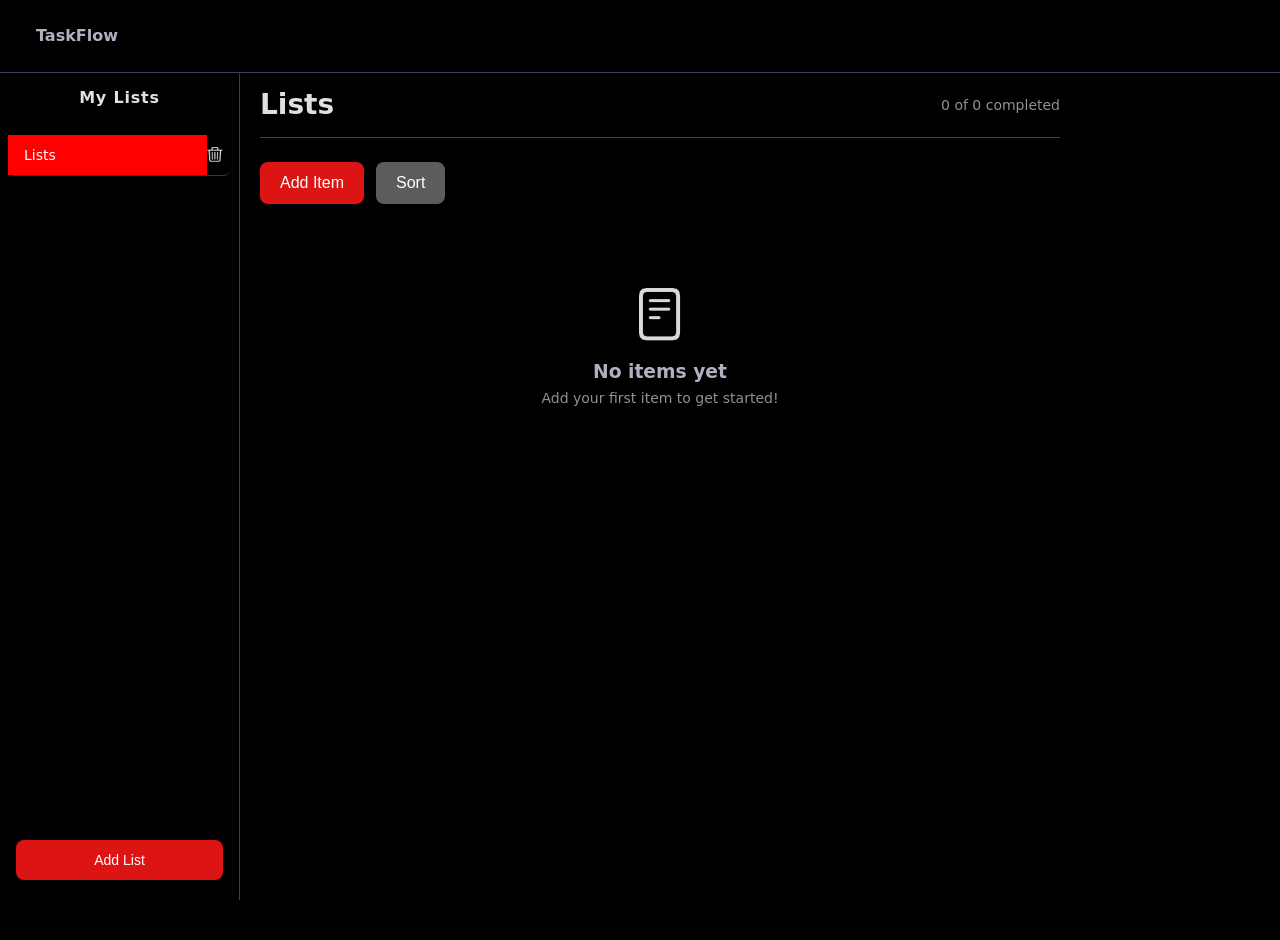
<file: index.html>
<!DOCTYPE html>
<html lang="en">
<head>
    <meta charset="UTF-8">
    <meta name="viewport" content="width=device-width, initial-scale=1.0">
    <title>stuff reminder</title>
    <link rel="stylesheet" href="script.css">
</head>
<body>
    <div class="header">
        <a class="name">TaskFlow</a>
    </div>
    <div class="sidebar">
        <h1>My Lists</h1>
        <ul id="navList"></ul>
        <button id="addButton">Add List</button>
    </div>

    <!-- Page content -->
    <div class="content">
        <div id="listContent">
            <div class="list-header">
                <h1 id="listTitle">Lists</h1>
                <div class="list-stats">
                    <span id="completedCount">0</span> of <span id="totalCount">0</span> completed
                </div>
            </div>

            <div class="list-actions">
                <button id="addItemButton" class="add-item-btn">
                    <!-- <span class="plus-icon">+</span> -->
                    Add Item
                </button>
                <button id="sortButton" class="sort-btn">Sort</button>
            </div>

            <div id="listItems" class="list-items">
                <!-- List items will be dynamically added here -->
            </div>

            <div id="emptyState" class="empty-state">
                <!-- <div class="empty-icon">📝</div> -->
                <img src="img/text.page.png" class="empty-icon">
                <h3>No items yet</h3>
                <p>Add your first item to get started!</p>
            </div>
        </div>
    </div>

    <script src="stuff.js"></script>
</body>
</html>
</file>
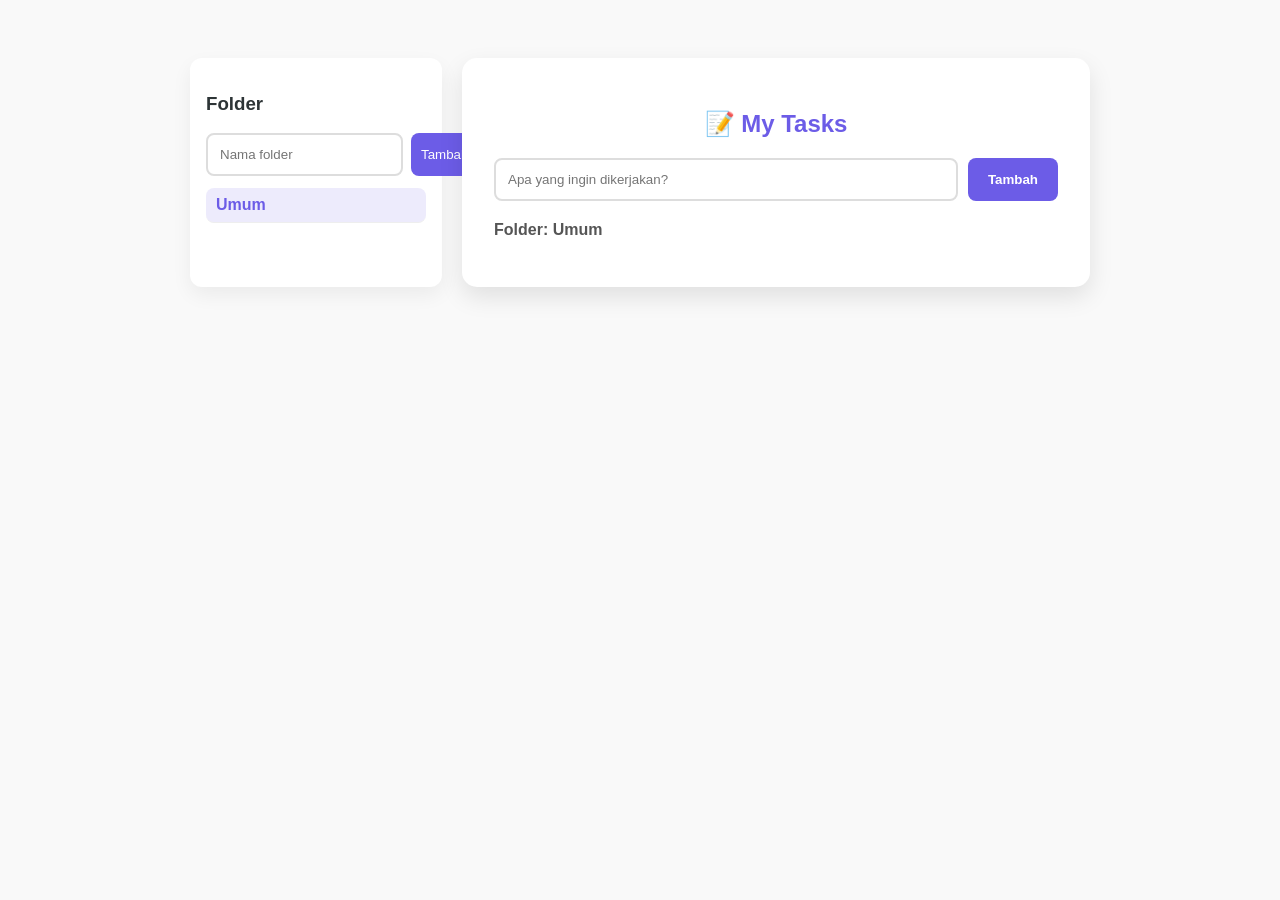
<file: ikram's-idea/doctype.html>
<!DOCTYPE html>
<html lang="id">
<head>
    <meta charset="UTF-8">
    <meta name="viewport" content="width=device-width, initial-scale=1.0">
    <title>My Simple To-Do List</title>
    <link rel="stylesheet" href="script.css">
</head>
<body>

<div class="app">
    <aside class="sidebar">
        <h3>Folder</h3>
        <div class="folder-input">
            <input type="text" id="folder-input" placeholder="Nama folder">
            <button id="add-folder-btn">Tambah</button>
        </div>
        <ul id="folder-list"></ul>
    </aside>

    <main class="container">
        <h2>📝 My Tasks</h2>
        <div class="input-group">
            <input type="text" id="todo-input" placeholder="Apa yang ingin dikerjakan?">
            <button id="add-btn">Tambah</button>
        </div>
        <h4 id="current-folder-title">Folder: Umum</h4>
        <ul id="todo-list"></ul>
    </main>
</div>

<script src="link.js"></script>

</body>
</html>
</file>
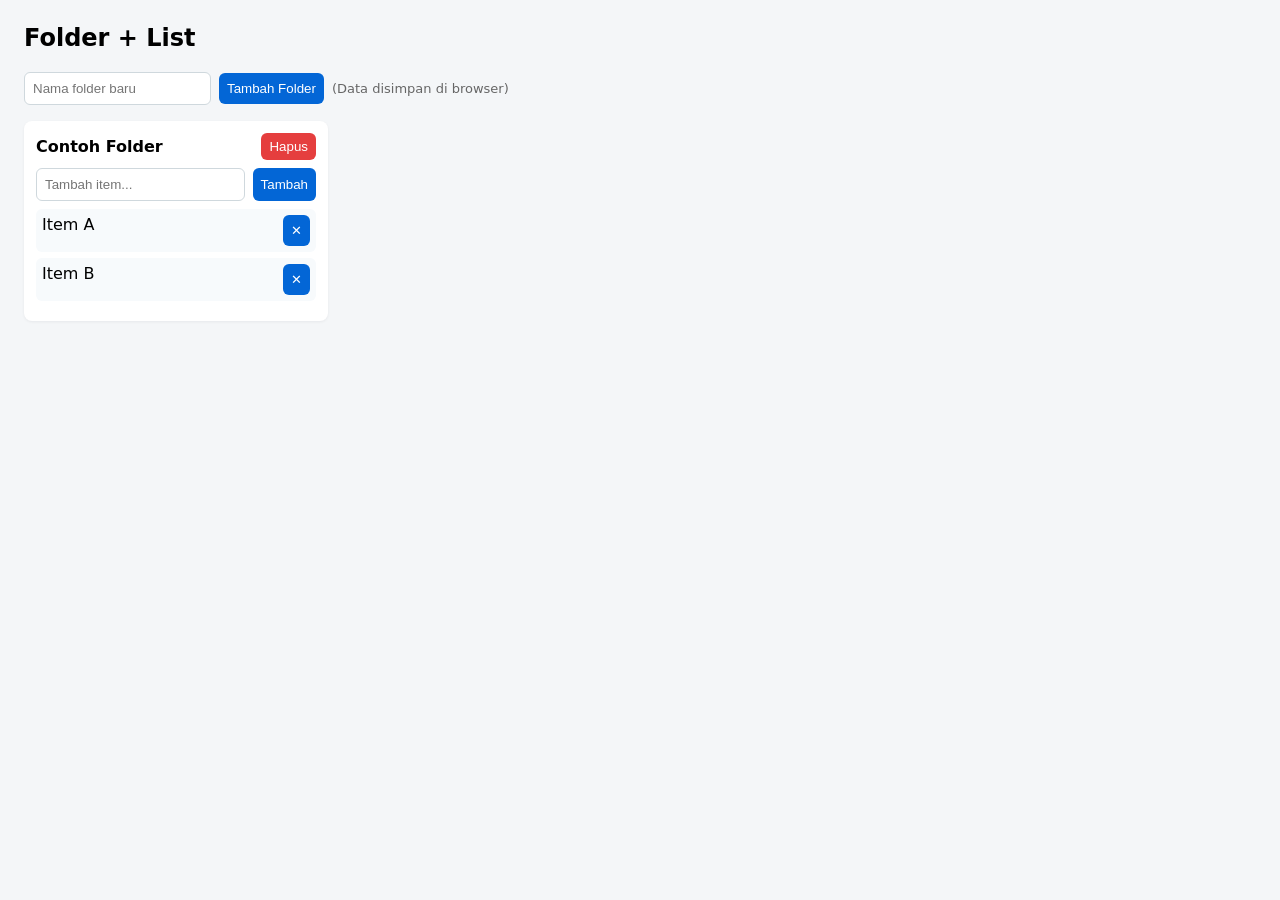
<file: ikram's-idea/folder(experimental).html>
<!doctype html>
<html lang="id">
<head>
  <meta charset="utf-8" />
  <meta name="viewport" content="width=device-width,initial-scale=1" />
  <title>Folder List Demo</title>
  <style>
    body{font-family:system-ui,-apple-system,Segoe UI,Roboto,Arial;margin:24px;background:#f4f6f8}
    .top{display:flex;gap:8px;align-items:center;margin-bottom:16px}
    input,button{padding:8px;border:1px solid #cfd8dd;border-radius:6px}
    button{background:#0366d6;color:#fff;border:none;cursor:pointer}
    .cols{display:flex;gap:12px;flex-wrap:wrap}
    .folder{background:#fff;padding:12px;border-radius:8px;box-shadow:0 1px 3px rgba(16,24,40,.06);width:280px}
    .folder h3{margin:0 0 8px 0;display:flex;justify-content:space-between;align-items:center;font-size:16px}
    .items{list-style:none;padding:0;margin:8px 0}
    .items li{display:flex;justify-content:space-between;padding:6px;border-radius:6px;background:#f7fafc;margin-bottom:6px}
    .small{font-size:13px;color:#666}
    .trash{background:#e53e3e;border-radius:6px;padding:6px 8px}
    .muted{color:#666;font-size:13px}
  </style>
</head>
<body>
  <h2>Folder + List</h2>
  <div class="top">
    <input id="folderName" placeholder="Nama folder baru" />
    <button id="addFolderBtn">Tambah Folder</button>
    <span class="muted">(Data disimpan di browser)</span>
  </div>

  <div id="folders" class="cols"></div>

  <script>
    const storageKey = 'folders-v1'

    function uid(){return Date.now().toString(36)+Math.random().toString(36).slice(2,8)}

    function load(){
      try{const v = localStorage.getItem(storageKey); return v?JSON.parse(v):[] }catch(e){return []}
    }

    function save(data){ localStorage.setItem(storageKey, JSON.stringify(data)) }

    function render(){
      const container = document.getElementById('folders')
      const data = load()
      container.innerHTML = ''
      data.forEach(folder=>{
        const el = document.createElement('div')
        el.className='folder'
        el.innerHTML = `
          <h3>
            <span contenteditable="true" data-id="${folder.id}" class="title">${escapeHtml(folder.title)}</span>
            <button class="trash" data-action="del" data-id="${folder.id}">Hapus</button>
          </h3>
          <div style="display:flex;gap:8px;margin-bottom:8px">
            <input class="itemInput" placeholder="Tambah item..." style="flex:1" />
            <button data-action="addItem" data-id="${folder.id}">Tambah</button>
          </div>
          <ul class="items">
            ${folder.items.map((it,i)=>`<li><span>${escapeHtml(it)}</span><button data-action="rmItem" data-id="${folder.id}" data-index="${i}">✕</button></li>`).join('')}
          </ul>
        `
        container.appendChild(el)
      })

      // attach events
      container.querySelectorAll('[data-action]').forEach(btn=>{
        btn.addEventListener('click',e=>{
          const action = btn.dataset.action
          const id = btn.dataset.id
          if(action==='del') deleteFolder(id)
          if(action==='addItem'){
            const input = btn.parentElement.querySelector('.itemInput')
            if(input.value.trim()) addItem(id,input.value.trim()), input.value=''
          }
          if(action==='rmItem') removeItem(btn.dataset.id, Number(btn.dataset.index))
        })
      })

      container.querySelectorAll('.title').forEach(span=>{
        span.addEventListener('blur', e=>{
          const id = span.dataset.id
          updateFolderTitle(id, span.innerText.trim() || 'Untitled')
        })
      })
    }

    function escapeHtml(s){ return String(s).replace(/[&<>\"']/g, c=>({ '&':'&amp;','<':'&lt;','>':'&gt;','\"':'&quot;','\'':'&#39;' }[c])) }

    function addFolder(title){
      const data = load()
      data.unshift({id:uid(), title: title||'Folder baru', items:[]})
      save(data)
      render()
    }

    function deleteFolder(id){
      const data = load().filter(f=>f.id!==id)
      save(data); render()
    }

    function addItem(folderId, text){
      const data = load()
      const f = data.find(x=>x.id===folderId)
      if(!f) return
      f.items.push(text)
      save(data); render()
    }

    function removeItem(folderId, index){
      const data = load()
      const f = data.find(x=>x.id===folderId)
      if(!f) return
      f.items.splice(index,1)
      save(data); render()
    }

    function updateFolderTitle(id, newTitle){
      const data = load()
      const f = data.find(x=>x.id===id); if(!f) return
      f.title = newTitle; save(data); render()
    }

    document.getElementById('addFolderBtn').addEventListener('click', ()=>{
      const v = document.getElementById('folderName')
      addFolder(v.value.trim() || 'Folder baru')
      v.value=''
    })

    // initial demo content if empty
    if(load().length===0){
      save([
        {id:uid(), title:'Contoh Folder', items:['Item A','Item B']}
      ])
    }

    render()
  </script>
</body>
</html>
</file>
<file: script.css>
body {
    font-family: system-ui, -apple-system, BlinkMacSystemFont, 'Helvetica Neue', 'Roboto', sans-serif;
    margin: 0;
    padding: 0;
    background-color: #000000;
}

.header {
    position: fixed;
    top: 0;
    left: 0;
    width: 100%;
    overflow: hidden;
    background-color: #000000;
    padding: 16px 20px;
    border-bottom: 1px solid #3d3d54;
    box-shadow: 0 2px 4px rgba(0,0,0,0.3);
    z-index: 1000;
    box-sizing: border-box;
}

/* Style the header links */
.header a {
    float: left;
    color: #b0b0c0;
    text-align: center;
    padding: 10px 16px;
    text-decoration: none;
    font-size: 16px;
    line-height: 20px;
    border-radius: 6px;
    transition: background-color 0.2s ease;
}

.name {
    font-weight: 600;
    color: #e0e0e0;
}

/* The side navigation menu */
.sidebar {
    position: fixed;
    top: 68px;
    left: 0;
    margin: 0;
    padding: 20px 0 60px;
    width: 240px;
    background-color: #000000;
    height: calc(100vh - 68px);
    overflow: auto;
    display: flex;
    flex-direction: column;
    align-items: stretch;
    box-sizing: border-box;
    border-right: 1px solid #3d3d54;
    box-shadow: 2px 0 4px rgba(0,0,0,0.2);
    border-radius: 12px 0 0 12px;
}

.sidebar h1 {
    margin: 0 0 24px;
    text-align: center;
    font-size: 16px;
    font-weight: 600;
    letter-spacing: 0.05em;
    color: #e0e0e0;
}

.sidebar ul {
    list-style: none;
    margin: 0;
    padding: 0;
    flex: 1 1 auto;
}

.sidebar li {
    border-bottom: 1px solid #363652;
    display: flex;
    align-items: center;
    justify-content: space-between;
    transition: background-color 0.2s ease;
    border-radius: 8px;
    margin: 4px 8px;
}

.sidebar li:hover {
    background-color: #202020;
}

.sidebar a {
    display: block;
    color: #b0b0c0;
    padding: 12px 16px;
    text-decoration: none;
    flex: 1 1 auto;
    font-size: 14px;
    font-weight: 500;
    border-radius: 0;
}

.delete-button {
    border: none;
    background: transparent;
    color: #909099;
    padding: 12px 8px 12px 0;
    width: auto;
    height: auto;
    cursor: pointer;
    transition: all 0.2s ease;
    display: flex;
    align-items: center;
    justify-content: center;
    margin-right: 0;
    border-radius: 4px;
    outline: none;
}

.delete-button:hover {
    background-color: transparent;
    color: #dc3545;
}

.delete-button img {
    width: 16px;
    height: 16px;
}

.sidebar a.active {
    background-color: #ff0000;
    color: white;
}

.sidebar a:hover:not(.active) {
    background-color: #3d3d54;
}

#addButton {
    position: absolute;
    left: 16px;
    bottom: 20px;
    width: calc(100% - 32px);
    border: none;
    background-color: #dc1414;
    color: white;
    padding: 12px 16px;
    cursor: pointer;
    font-size: 14px;
    font-weight: 500;
    border-radius: 8px;
    transition: background-color 0.2s ease;
    box-shadow: 0 2px 4px rgba(0,0,0,0.2);
}

#addButton:hover {
    background-color: #27ae60;
}

div.content {
    margin-left: 240px;
    margin-top: 68px;
    padding: 20px;
    min-height: calc(100vh - 68px);
    background-color: #000000;
}

#listContent {
    max-width: 800px;
}

.list-header {
    display: flex;
    justify-content: space-between;
    align-items: center;
    margin-bottom: 24px;
    padding-bottom: 16px;
    border-bottom: 1px solid #3d3d54;
}

#listTitle {
    margin: 0;
    font-size: 28px;
    font-weight: 600;
    color: #e0e0e0;
}

.list-stats {
    color: #909099;
    font-size: 14px;
}

.list-actions {
    display: flex;
    gap: 12px;
    margin-bottom: 24px;
}

.add-item-btn {
    background-color: #dc1414;
    color: white;
    border: none;
    padding: 12px 20px;
    border-radius: 8px;
    font-size: 16px;
    font-weight: 500;
    cursor: pointer;
    transition: all 0.2s ease;
    box-shadow: 0 2px 4px rgba(0,0,0,0.2);
    display: flex;
    align-items: center;
    gap: 8px;
}

.add-item-btn:hover {
    background-color: #dc1414;
    transform: translateY(-1px);
}

.plus-icon {
    font-size: 18px;
    font-weight: bold;
}

.sort-btn {
    background-color: #5c5c5c;
    color: white;
    border: none;
    padding: 12px 20px;
    border-radius: 8px;
    font-size: 16px;
    font-weight: 500;
    cursor: pointer;
    transition: background-color 0.2s ease;
}

.sort-btn:hover {
    background-color: #5a6268;
}

.list-items {
    display: flex;
    flex-direction: column;
    gap: 8px;
}

.list-item {
    display: flex;
    align-items: center;
    padding: 16px;
    background-color: #252535;
    border-radius: 20px;
    border: 1px solid #3d3d54;
    transition: all 0.2s ease;
    opacity: 1;
    transform: scale(1);
}

.list-item:hover {
    background-color: #2d2d44;
    border-color: #4d4d64;
    transform: translateX(4px);
}

.list-item.completed {
    opacity: 0.7;
    background-color: #1e2e1e;
    border-color: #2e4e2e;
}

.list-item input[type="checkbox"] {
    margin-right: 16px;
    width: 20px;
    height: 20px;
    accent-color: #dc1414;
    cursor: pointer;
}

.item-text {
    flex: 1;
    font-size: 16px;
    color: #e0e0e0;
    margin-right: 12px;
}

.list-item.completed .item-text {
    text-decoration: line-through;
    color: #909099;
}

.item-date {
    font-size: 12px;
    color: #909099;
    margin-right: 12px;
}

.item-actions {
    display: flex;
    gap: 8px;
}

.edit-item-btn,
.delete-item-btn {
    background: none;
    border: none;
    font-size: 16px;
    cursor: pointer;
    padding: 6px;
    border-radius: 6px;
    transition: all 0.2s ease;
    opacity: 0.7;
    display: flex;
    align-items: center;
    justify-content: center;
}

.edit-item-btn:hover,
.delete-item-btn:hover {
    opacity: 1;
    background-color: #3d3d54;
}

.delete-item-btn:hover {
    color: #dc3545;
}

.delete-item-btn img {
    width: 16px;
    height: 16px;
}

.empty-state {
    text-align: center;
    padding: 60px 20px;
    color: #909099;
}

.empty-icon {
    font-size: 48px;
    margin-bottom: 16px;
}

.empty-state h3 {
    margin: 0 0 8px 0;
    color: #b0b0c0;
}

.empty-state p {
    margin: 0;
    font-size: 14px;
}

@media screen and (max-width: 768px) {
    .sidebar {
        position: relative;
        top: auto;
        width: 100%;
        height: auto;
        border-right: none;
        border-bottom: 1px solid #3d3d54;
        box-shadow: none;
        padding: 20px 0 60px;
    }
    .header {
        position: relative;
        text-align: center;
    }
    .header a {
        float: none;
        display: inline-block;
    }
    .header-right {
        float: none;
        margin-top: 10px;
    }
    div.content {
        margin-left: 0;
        margin-top: 0;
        padding: 16px;
    }
    #addButton {
        position: relative;
        bottom: auto;
        left: auto;
        width: calc(100% - 32px);
        margin: 16px;
    }
}

@media screen and (max-width: 400px) {
    .sidebar a {
        text-align: center;
        float: none;
        padding: 10px 12px;
    }
    .header a {
        padding: 8px 12px;
        font-size: 14px;
    }
}
</file>
<file: ikram's-idea/script.css>
:root {
    --primary: #6c5ce7;
    --bg: #f9f9f9;
    --text: #2d3436;
}

body {
    font-family: 'Segoe UI', Tahoma, Geneva, Verdana, sans-serif;
    background-color: var(--bg);
    color: var(--text);
    display: flex;
    justify-content: center;
    padding: 50px 20px;
}

.app { display: flex; gap: 20px; width: 100%; max-width: 900px; }

.sidebar {
    width: 220px;
    background: white;
    padding: 1rem;
    border-radius: 12px;
    box-shadow: 0 8px 20px rgba(0,0,0,0.06);
}

.container {
    background: white;
    flex: 1;
    padding: 2rem;
    border-radius: 15px;
    box-shadow: 0 10px 25px rgba(0,0,0,0.1);
}

h2 { text-align: center; color: var(--primary); }

.input-group {
    display: flex;
    gap: 10px;
    margin-bottom: 20px;
}

.folder-input { display:flex; gap:8px; margin-bottom:12px; }
.folder-input input { flex:1; padding:8px; border:1px solid #e6e6e6; border-radius:8px; }
.folder-input button { padding:8px 10px; border-radius:8px; background:var(--primary); color:#fff; border:none }

#folder-list { list-style:none; padding:0; margin:0; }
.folder-item { padding:8px 10px; border-radius:8px; margin-bottom:6px; cursor:pointer; }
.folder-item.active { background: rgba(108,92,231,0.12); color:var(--primary); font-weight:600 }

.folder-item { display:flex; justify-content:space-between; align-items:center; }
.folder-item span { flex:1 }
.folder-delete {
    background: #ff7675;
    color: white;
    border: none;
    padding: 4px 8px;
    border-radius: 6px;
    cursor: pointer;
    font-size: 0.8rem;
}
.folder-delete:hover { filter:brightness(0.95) }

#current-folder-title { margin-top:0; margin-bottom:12px; color:#555 }

input[type="text"] {
    flex: 1;
    padding: 12px;
    border: 2px solid #ddd;
    border-radius: 8px;
    outline: none;
    transition: border 0.3s;
}

input[type="text"]:focus { border-color: var(--primary); }

button#add-btn {
    padding: 12px 20px;
    background: var(--primary);
    color: white;
    border: none;
    border-radius: 8px;
    cursor: pointer;
    font-weight: bold;
}

ul { list-style: none; padding: 0; }

li {
    background: #fff;
    border-bottom: 1px solid #eee;
    padding: 12px;
    display: flex;
    justify-content: space-between;
    align-items: center;
    transition: 0.2s;
}

li.completed span {
    text-decoration: line-through;
    color: #b2bec3;
}

.delete-btn {
    background: #ff7675;
    color: white;
    border: none;
    padding: 5px 10px;
    border-radius: 5px;
    cursor: pointer;
    font-size: 0.8rem;
}

span {
    cursor: pointer;
    flex: 1;
}
</file>
